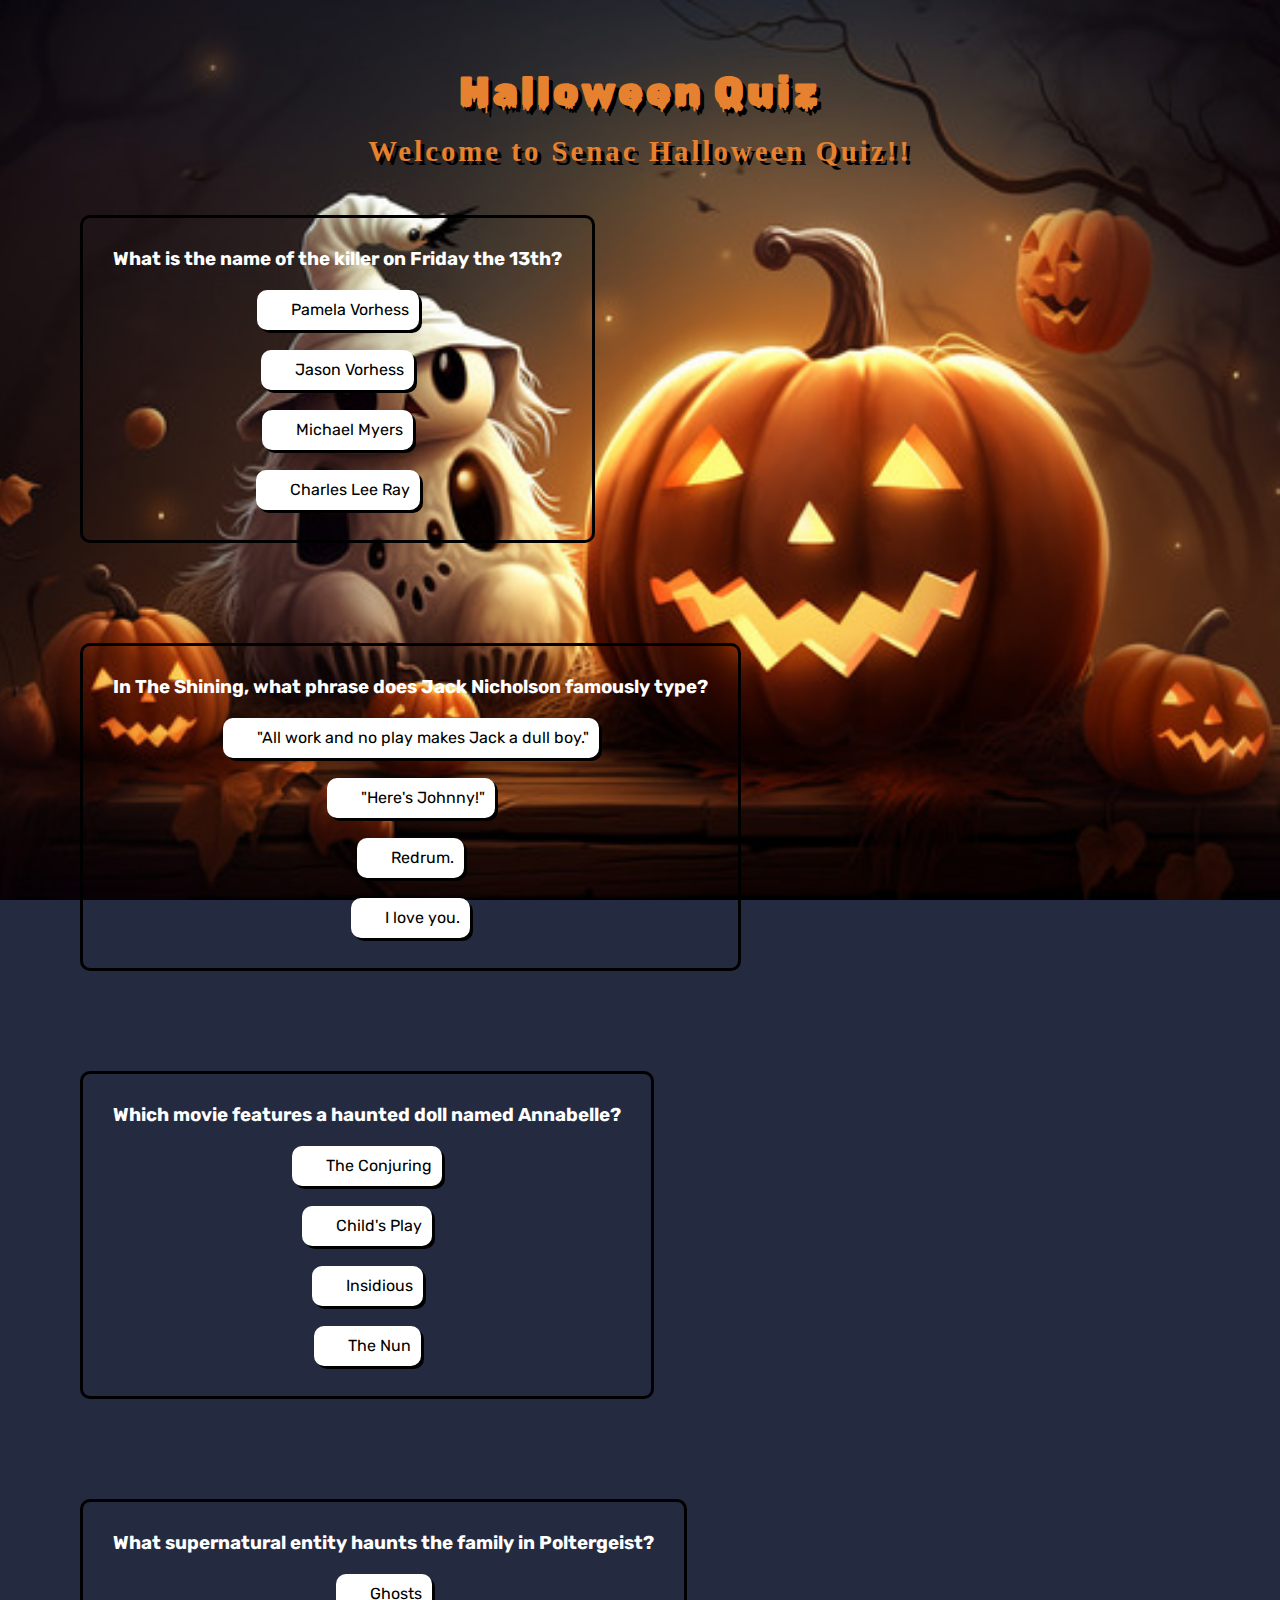
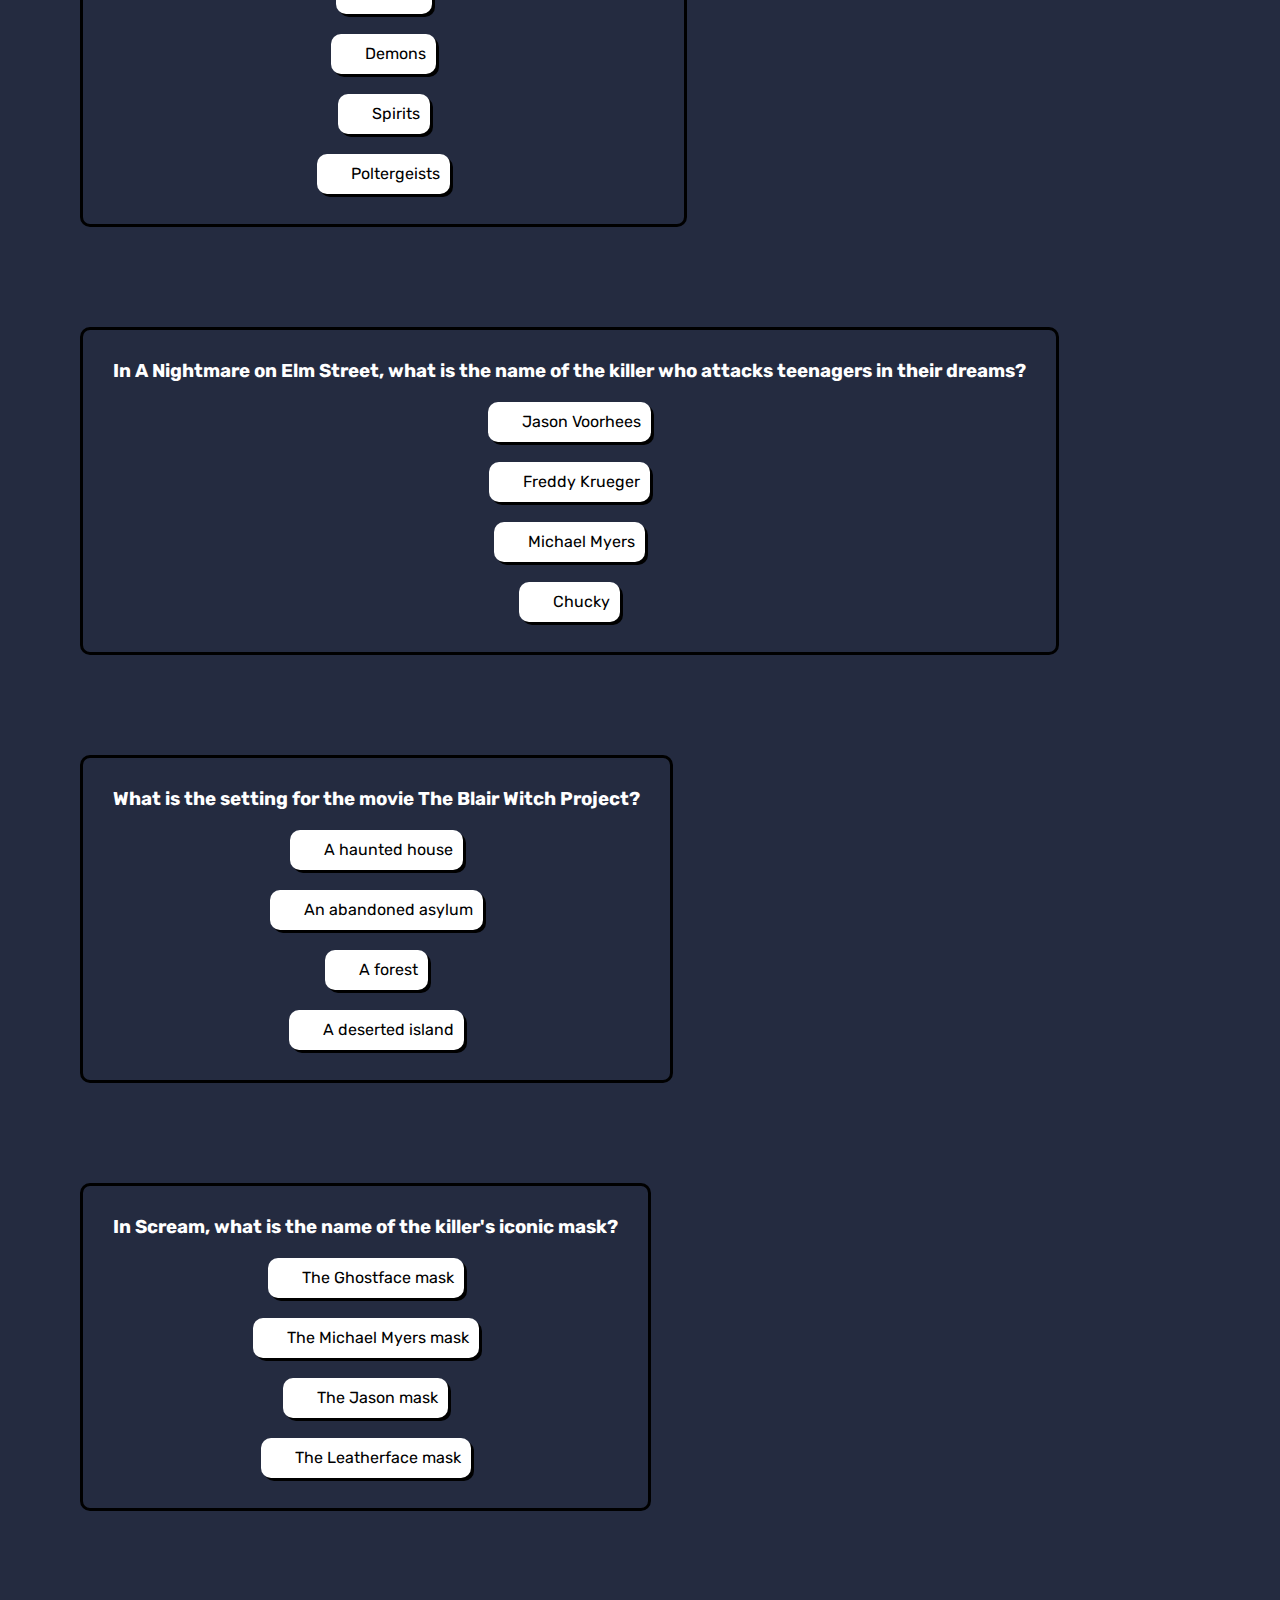
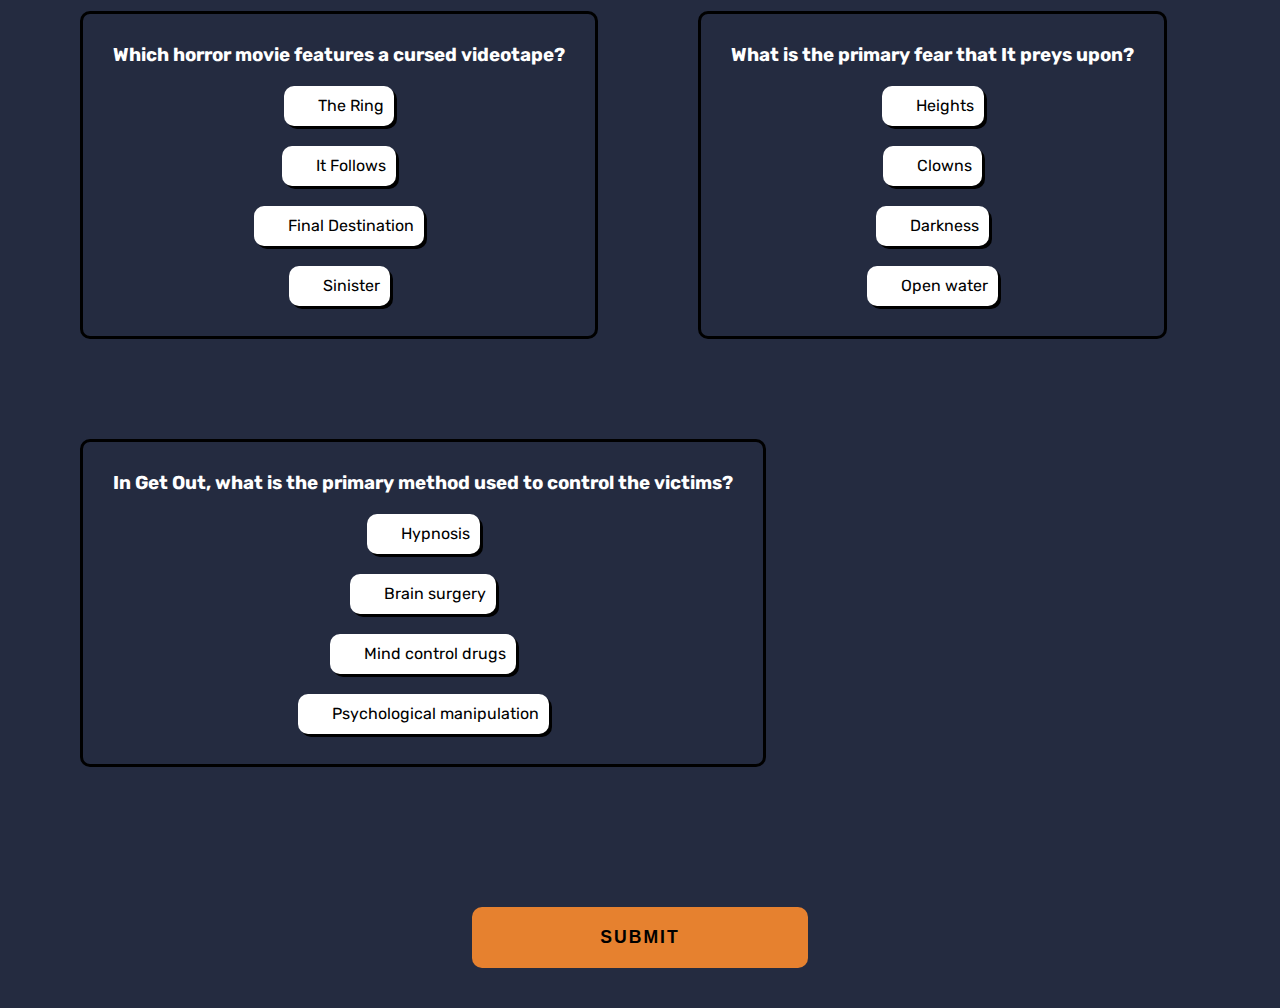
<file: index.html>
<!DOCTYPE html>
<html lang="en">
<head>
    <meta charset="UTF-8">
    <meta name="viewport" content="width=device-width, initial-scale=1.0">
    <link rel="stylesheet" href="./css/reset.css">
    <link rel="stylesheet" href="./css/style.css">
    <link rel="stylesheet" href="./css/utils.css">

    <title>Halloween Quiz</title>
</head>
<body>

    <header>
        <h1>Halloween Quiz</h1>
        <h2>Welcome to Senac Halloween Quiz!!</h2>
    </header>

    <main>

        <form id="form-quiz">

            <section id="question1">
                <h3>What is the name of the killer on Friday the 13th?</h3>
                <label for=""><input type="radio" name="q1" value="Pamela Vorhess">Pamela Vorhess</label>
                <label for=""><input type="radio" name="q1" value="Jason Vorhess">Jason Vorhess</label>
                <label for=""><input type="radio" name="q1" value="Michael Myers">Michael Myers</label>
                <label for=""><input type="radio" name="q1" value="Charles Lee Ray">Charles Lee Ray</label>
            </section>

            <section id="question2">
                <h3>In The Shining, what phrase does Jack Nicholson famously type?</h3>
                <label for=""><input type="radio" name="q2" value="All work and no play makes Jack a dull boy.">"All work and no play makes Jack a dull boy."</label>
                <label for=""><input type="radio" name="q2" value="Here's Johnny!">"Here's Johnny!"</label>
                <label for=""><input type="radio" name="q2" value="Redrum.">Redrum.</label>
                <label for=""><input type="radio" name="q2" value="I love you.">I love you.</label>
            </section>

            <section id="question3">
                <h3>Which movie features a haunted doll named Annabelle?</h3>
                <label for=""><input type="radio" name="q3" value="The Conjuring">The Conjuring</label>
                <label for=""><input type="radio" name="q3" value="Child's Play">Child's Play</label>
                <label for=""><input type="radio" name="q3" value="Insidious">Insidious</label>
                <label for=""><input type="radio" name="q3" value="The Nun">The Nun</label>
            </section>

            <section id="question4">
                <h3>What supernatural entity haunts the family in Poltergeist?</h3>
                <label for=""><input type="radio" name="q4" value="Ghosts">Ghosts</label>
                <label for=""><input type="radio" name="q4" value="Demons">Demons</label>
                <label for=""><input type="radio" name="q4" value="Spirits">Spirits</label>
                <label for=""><input type="radio" name="q4" value="Poltergeists">Poltergeists</label>
            </section>

            <section id="question5">
                <h3>In A Nightmare on Elm Street, what is the name of the killer who attacks teenagers in their dreams?</h3>
                <label for=""><input type="radio" name="q5" value="Jason Voorhees">Jason Voorhees</label>
                <label for=""><input type="radio" name="q5" value="Freddy Krueger">Freddy Krueger</label>
                <label for=""><input type="radio" name="q5" value="Michael Myers">Michael Myers</label>
                <label for=""><input type="radio" name="q5" value="Chucky">Chucky</label>
            </section>

            <section id="question6">
                <h3>What is the setting for the movie The Blair Witch Project?</h3>
                <label for=""><input type="radio" name="q6" value="A haunted house">A haunted house</label>
                <label for=""><input type="radio" name="q6" value="An abandoned asylum">An abandoned asylum</label>
                <label for=""><input type="radio" name="q6" value="A forest">A forest</label>
                <label for=""><input type="radio" name="q6" value="A deserted island">A deserted island</label>
            </section>

            <section id="question7">
                <h3>In Scream, what is the name of the killer's iconic mask?</h3>
                <label for=""><input type="radio" name="q7" value="The Ghostface mask">The Ghostface mask</label>
                <label for=""><input type="radio" name="q7" value="The Michael Myers mask">The Michael Myers mask</label>
                <label for=""><input type="radio" name="q7" value="The Jason mask">The Jason mask</label>
                <label for=""><input type="radio" name="q7" value="The Leatherface mask">The Leatherface mask</label>
            </section>

            <section id="question8">
                <h3>Which horror movie features a cursed videotape?</h3>
                <label for=""><input type="radio" name="q8" value="The Ring">The Ring</label>
                <label for=""><input type="radio" name="q8" value="It Follows">It Follows</label>
                <label for=""><input type="radio" name="q8" value="Final Destination">Final Destination</label>
                <label for=""><input type="radio" name="q8" value="Sinister">Sinister</label>
            </section>

            <section id="question9">
                <h3>What is the primary fear that It preys upon?</h3>
                <label for=""><input type="radio" name="q9" value="Heights">Heights</label>
                <label for=""><input type="radio" name="q9" value="Clowns">Clowns</label>
                <label for=""><input type="radio" name="q9" value="Darkness">Darkness</label>
                <label for=""><input type="radio" name="q9" value="Open water">Open water</label>
            </section>

            <section id="question10">
                <h3>In Get Out, what is the primary method used to control the victims?</h3>
                <label for=""><input type="radio" name="q10" value="Hypnosis">Hypnosis</label>
                <label for=""><input type="radio" name="q10" value="Brain surgery">Brain surgery</label>
                <label for=""><input type="radio" name="q10" value="Mind control drugs">Mind control drugs</label>
                <label for=""><input type="radio" name="q10" value="Psychological manipulation">Psychological manipulation</label>
            </section>

            <input type="submit" value="submit">

        </form>

    </main>

    <footer>
        
    </footer>


    <script src="./js/script.js"></script>

</body>
</html>
</file>
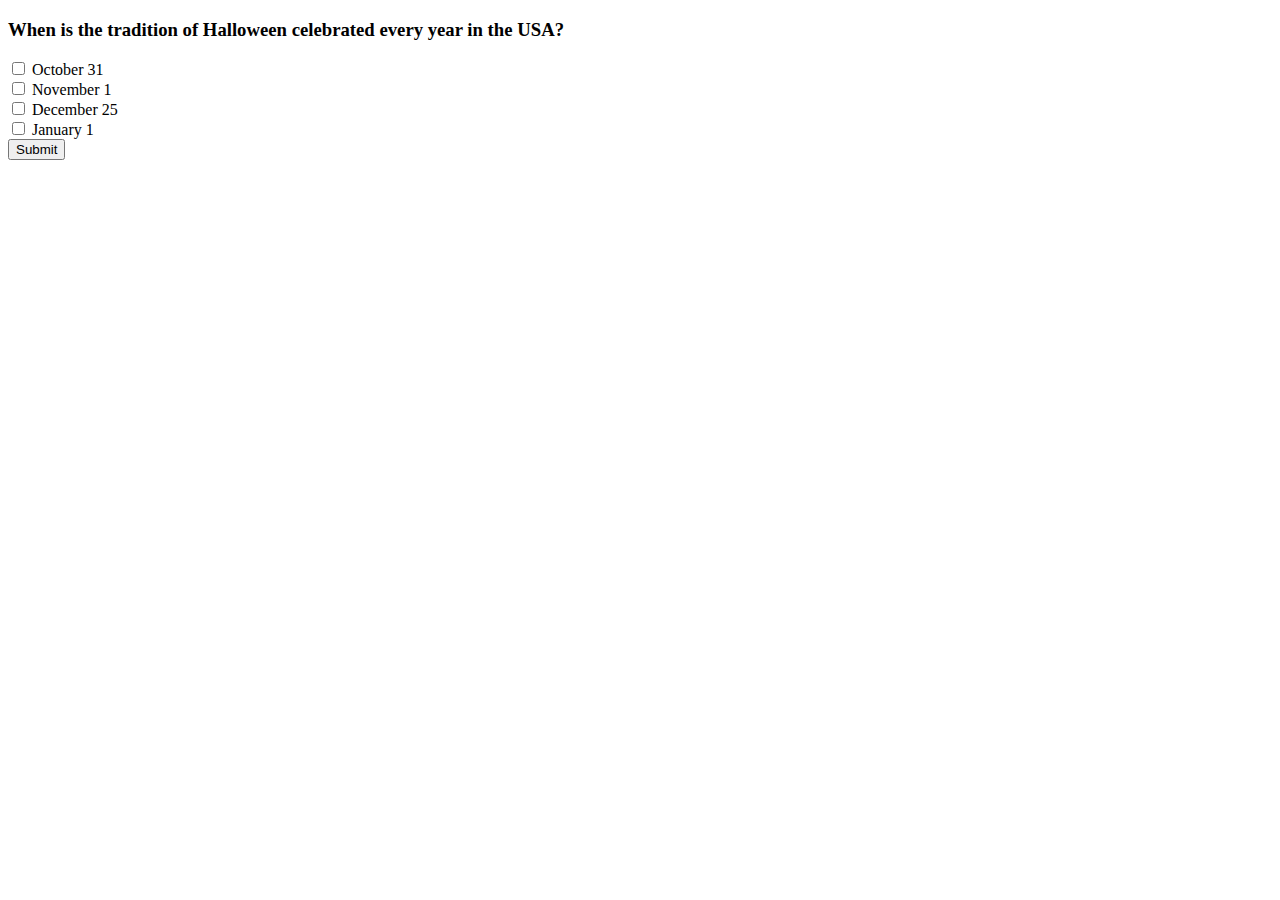
<file: test.html>
<!DOCTYPE html>
<html lang="en">

<head>
    <meta charset="UTF-8">
    <meta name="viewport" content="width=device-width, initial-scale=1.0">
    <title>Halloween Quiz</title>
    <script>
        function getCheckedValues(event) {
            event.preventDefault(); // Prevent the form from submitting

            const checkboxes = document.querySelectorAll('input[type="checkbox"]:checked');
            const selectedValues = Array.from(checkboxes).map(checkbox => checkbox.value);

            alert('You selected: ' + selectedValues.join(', '));
        }
    </script>
</head>

<body>
    <form id="form-quiz" onsubmit="getCheckedValues(event);">
        <section id="question1">
            <h3>When is the tradition of Halloween celebrated every year in the USA?</h3>
            <label>
                <input type="checkbox" value="October 31"> October 31
            </label><br>
            <label>
                <input type="checkbox" value="November 1"> November 1
            </label><br>
            <label>
                <input type="checkbox" value="December 25"> December 25
            </label><br>
            <label>
                <input type="checkbox" value="January 1"> January 1
            </label>
        </section>
        <input type="submit" value="Submit">
    </form>
</body>

</html>
</file>
<file: css/style.css>
body {
    background-color: var(--dark-blue);

    background-image: url('../images/hallo.jpg');
    background-repeat: no-repeat;
    background-size: cover;
    background-position: center;
    background-repeat: no-repeat;
    background-attachment: fixed;
    object-fit: contain;
    padding: 50px;
}

header {
    text-align: center;
    height: 15vh;
    display: flex;
    flex-direction: column;
    justify-content: center;
    gap: 20px;
    color: var(--orange);
    letter-spacing: 3px;
    text-shadow: 4px 4px black;
}


h1 {
    font-size: 2.5em;
        font-family: "Rubik Wet Paint", system-ui;

}

h2 {
    font-family: 'Creepster';
    font-size: 1.8em;
}

h3 {
    color: white;
}

main {
    font-family: 'Rubik', sans-serif;
    height: 85vh;
    display: flex;
    flex-direction: column;
    align-items: center;
    padding: 30px;
}


form {
    display: flex;
    flex-direction: row;
    flex-wrap: wrap;
    gap: 100px;
    align-items: center;
}


section{
    background-color:transparent;
    padding: 30px;
    height: inherit;
    display: flex;
    flex-direction: column;
    align-items: center;
    gap: 20px;
    border-radius: 10px;
    border: 3px solid black;
}


input[type="radio"] {
    appearance: none;
    -webkit-appearance: none;
    -moz-appearance: none;
    width: 20px;
    height: 20px;
    border-radius: 50%;
    cursor: pointer;
    transition: background-color 0.3s ease;
    letter-spacing: 10px;
}

label {    
    background-color: white;
    box-shadow: 3px 3px black;
    padding: 10px;
    border-radius: 10px;
    display: flex;
    gap: 4px;
}

input[type="radio"]:checked {
    background-color: var(--orange);
    
}

input[type="submit"] {
    font-family: 'Creepster', sans-serif;
    margin: 40px auto;
    padding: 20px;
    width: 30%;
    text-align: center;
    border-radius: 10px;
    border: none;
    font-size: 1.1em;
    text-transform: uppercase;
    font-weight: bold;
    letter-spacing: 2px;
    background-color: var(--orange);
    transition: all .3s;
    cursor: pointer;
}

input[type='submit']:hover {
    background-color: rgb(126, 74, 11);
}


footer {
    margin: 40px;
}
</file>
<file: css/utils.css>
@import url('https://fonts.googleapis.com/css2?family=Playwrite+IT+Moderna:wght@100..400&family=Rubik+Wet+Paint&family=Rubik:ital,wght@0,300..900;1,300..900&display=swap');

/*
Header font: "Rubik Wet Paint", system-ui;
General fonts: Rubik, sans-serif;
*/


:root{
    --dark-blue: #242B40;
    --orange: #E6812F;
    --button-color: #30445C;
    --white-color: #FFF;
    --black-color: #000;
}



@import url('https://fonts.googleapis.com/css2?family=Creepster&family=Playwrite+IT+Moderna:wght@100..400&family=Rubik+Wet+Paint&family=Rubik:ital,wght@0,300..900;1,300..900&display=swap');
</file>
